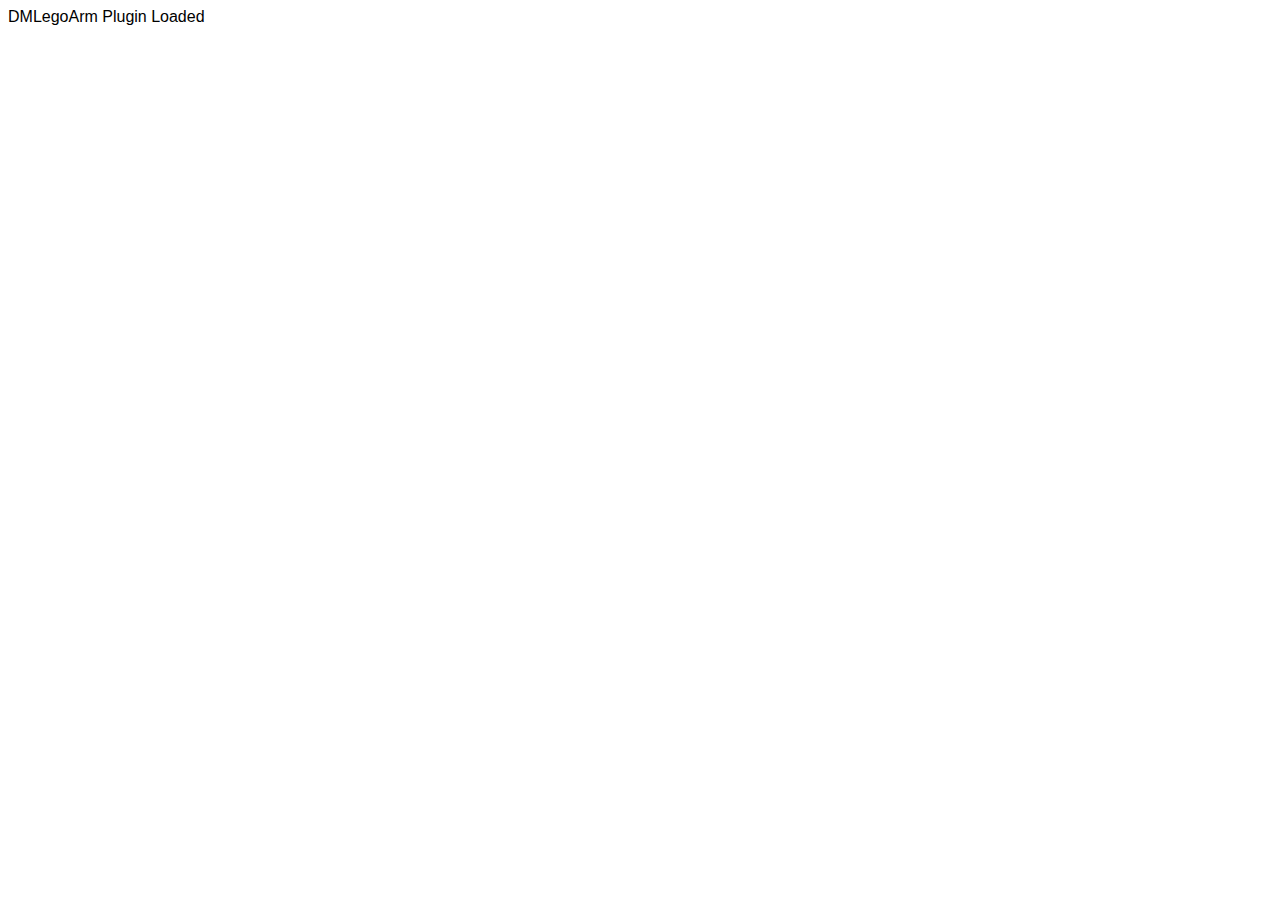
<file: pod-plugin/index.html>
<!DOCTYPE html>
<html lang="en">
<head>
  <meta charset="UTF-8" />
  <meta name="viewport" content="width=device-width, initial-scale=1.0" />
  <title>DMLegoArm Plugin</title>
  <link rel="stylesheet" href="styles.css" />
</head>
<body>
  <div id="app">DMLegoArm Plugin Loaded</div>
  <script src="script.js"></script>
</body>
</html>
</file>
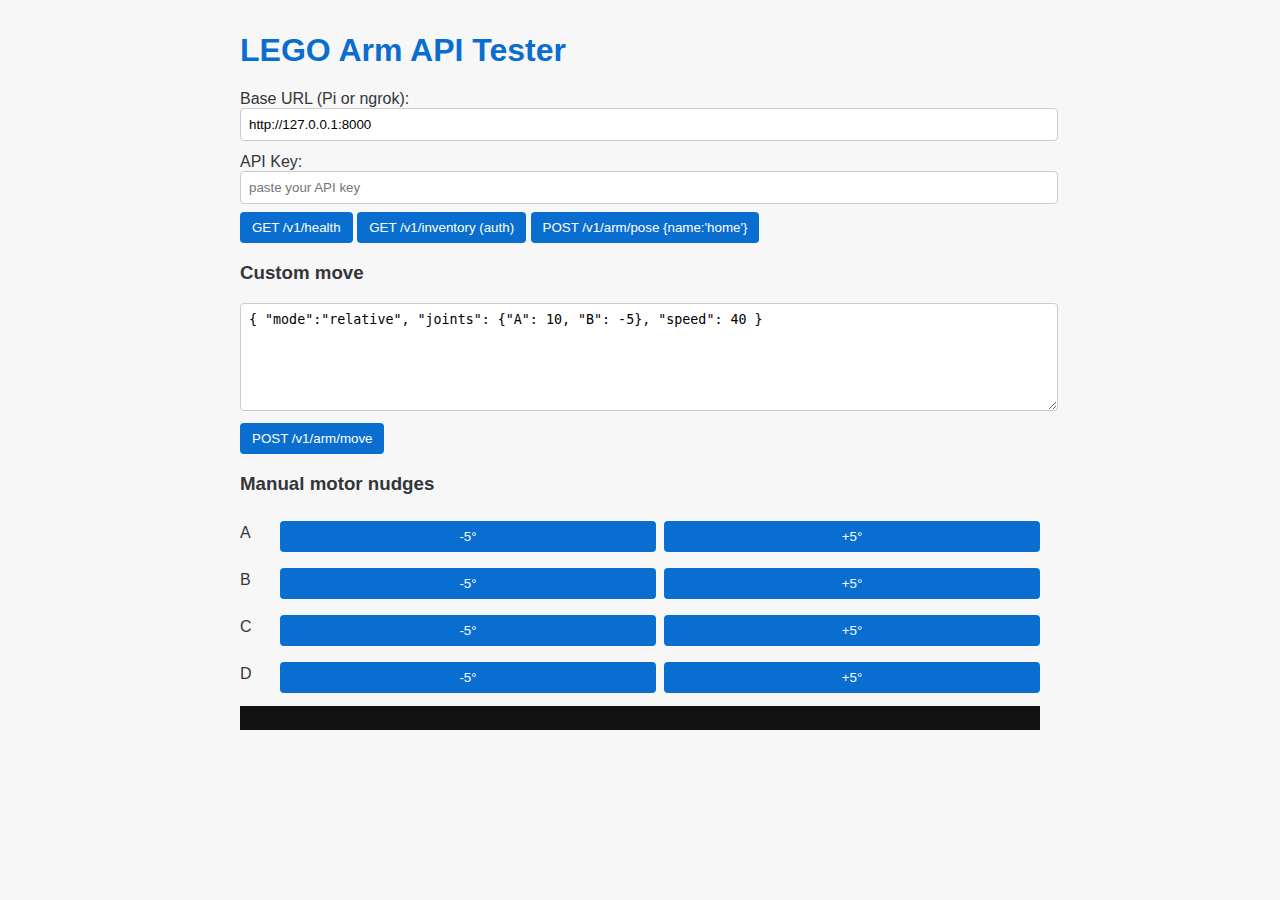
<file: checker/checker.html>
<!doctype html>
<meta charset="utf-8">
<title>LEGO Arm API Tester</title>
<style>
body{font-family:"72","Arial","sans-serif";max-width:800px;margin:32px auto;background:#f7f7f7;color:#32363a}
h1{color:#0a6ed1}
label{display:block;margin-top:12px}
input,textarea{width:100%;padding:8px;border:1px solid #ccc;border-radius:4px}
button{padding:8px 12px;margin-top:8px;background:#0a6ed1;color:#fff;border:none;border-radius:4px;cursor:pointer}
button:hover{background:#0854a0}
pre{background:#111;color:#0f0;padding:12px;white-space:pre-wrap}
.nudge-row{display:flex;align-items:center;margin-top:8px}
.nudge-row span{flex:0 0 40px}
.btn-group{display:flex;gap:8px;flex:1}
.btn-group button{flex:1}
</style>

<h1>LEGO Arm API Tester</h1>
<label>Base URL (Pi or ngrok): <input id="base" value="http://127.0.0.1:8000"></label>
<label>API Key: <input id="key" placeholder="paste your API key"></label>

<button onclick="call('GET','/v1/health')">GET /v1/health</button>
<button onclick="call('GET','/v1/inventory',null,true)">GET /v1/inventory (auth)</button>
<button onclick="pose('home')">POST /v1/arm/pose {name:'home'}</button>

<h3>Custom move</h3>
<textarea id="moveBody" rows="6">{ "mode":"relative", "joints": {"A": 10, "B": -5}, "speed": 40 }</textarea>
<button onclick="postJson('/v1/arm/move', moveBody.value)">POST /v1/arm/move</button>

<h3>Manual motor nudges</h3>
<div id="nudges">
  <div class="nudge-row"><span>A</span><div class="btn-group">
    <button onclick="nudge('A', -5)">-5°</button>
    <button onclick="nudge('A', 5)">+5°</button>
  </div></div>
  <div class="nudge-row"><span>B</span><div class="btn-group">
    <button onclick="nudge('B', -5)">-5°</button>
    <button onclick="nudge('B', 5)">+5°</button>
  </div></div>
  <div class="nudge-row"><span>C</span><div class="btn-group">
    <button onclick="nudge('C', -5)">-5°</button>
    <button onclick="nudge('C', 5)">+5°</button>
  </div></div>
  <div class="nudge-row"><span>D</span><div class="btn-group">
    <button onclick="nudge('D', -5)">-5°</button>
    <button onclick="nudge('D', 5)">+5°</button>
  </div></div>
</div>

<pre id="out"></pre>

<script>
async function call(method, path, body=null, auth=false){
  const base=document.getElementById('base').value.trim().replace(/\/+$/,'');
  const key=document.getElementById('key').value.trim();
  const headers={};
  if(body!=null) headers["content-type"]="application/json";
  if(auth && key) headers["x-api-key"]=key;
  let url=base+path;
  // For ngrok public URLs append query flag instead of custom header to avoid CORS preflight
  if(/\.ngrok/.test(base)) url += (url.includes('?')?'&':'?')+ 'ngrok-skip-browser-warning=1';
  try{
    const res=await fetch(url,{method,headers,body});
    const text=await res.text();
    document.getElementById('out').textContent = res.status+" "+res.statusText+"\n\n"+text;
  }catch(err){
    document.getElementById('out').textContent = 'Fetch error: '+err;
  }
}
function postJson(path, json){ return call('POST', path, json, true); }
function pose(name){ return postJson('/v1/arm/pose', JSON.stringify({name, speed:60})); }
function nudge(joint, deg){
  const body=JSON.stringify({mode:"relative", joints:{[joint]:deg}, speed:40});
  return postJson('/v1/arm/move', body);
}
const moveBody=document.getElementById('moveBody');
</script>
</file>
<file: pod-plugin/styles.css>
/* Placeholder CSS for DMLegoArm plugin */
#app {
  font-family: sans-serif;
}
</file>
